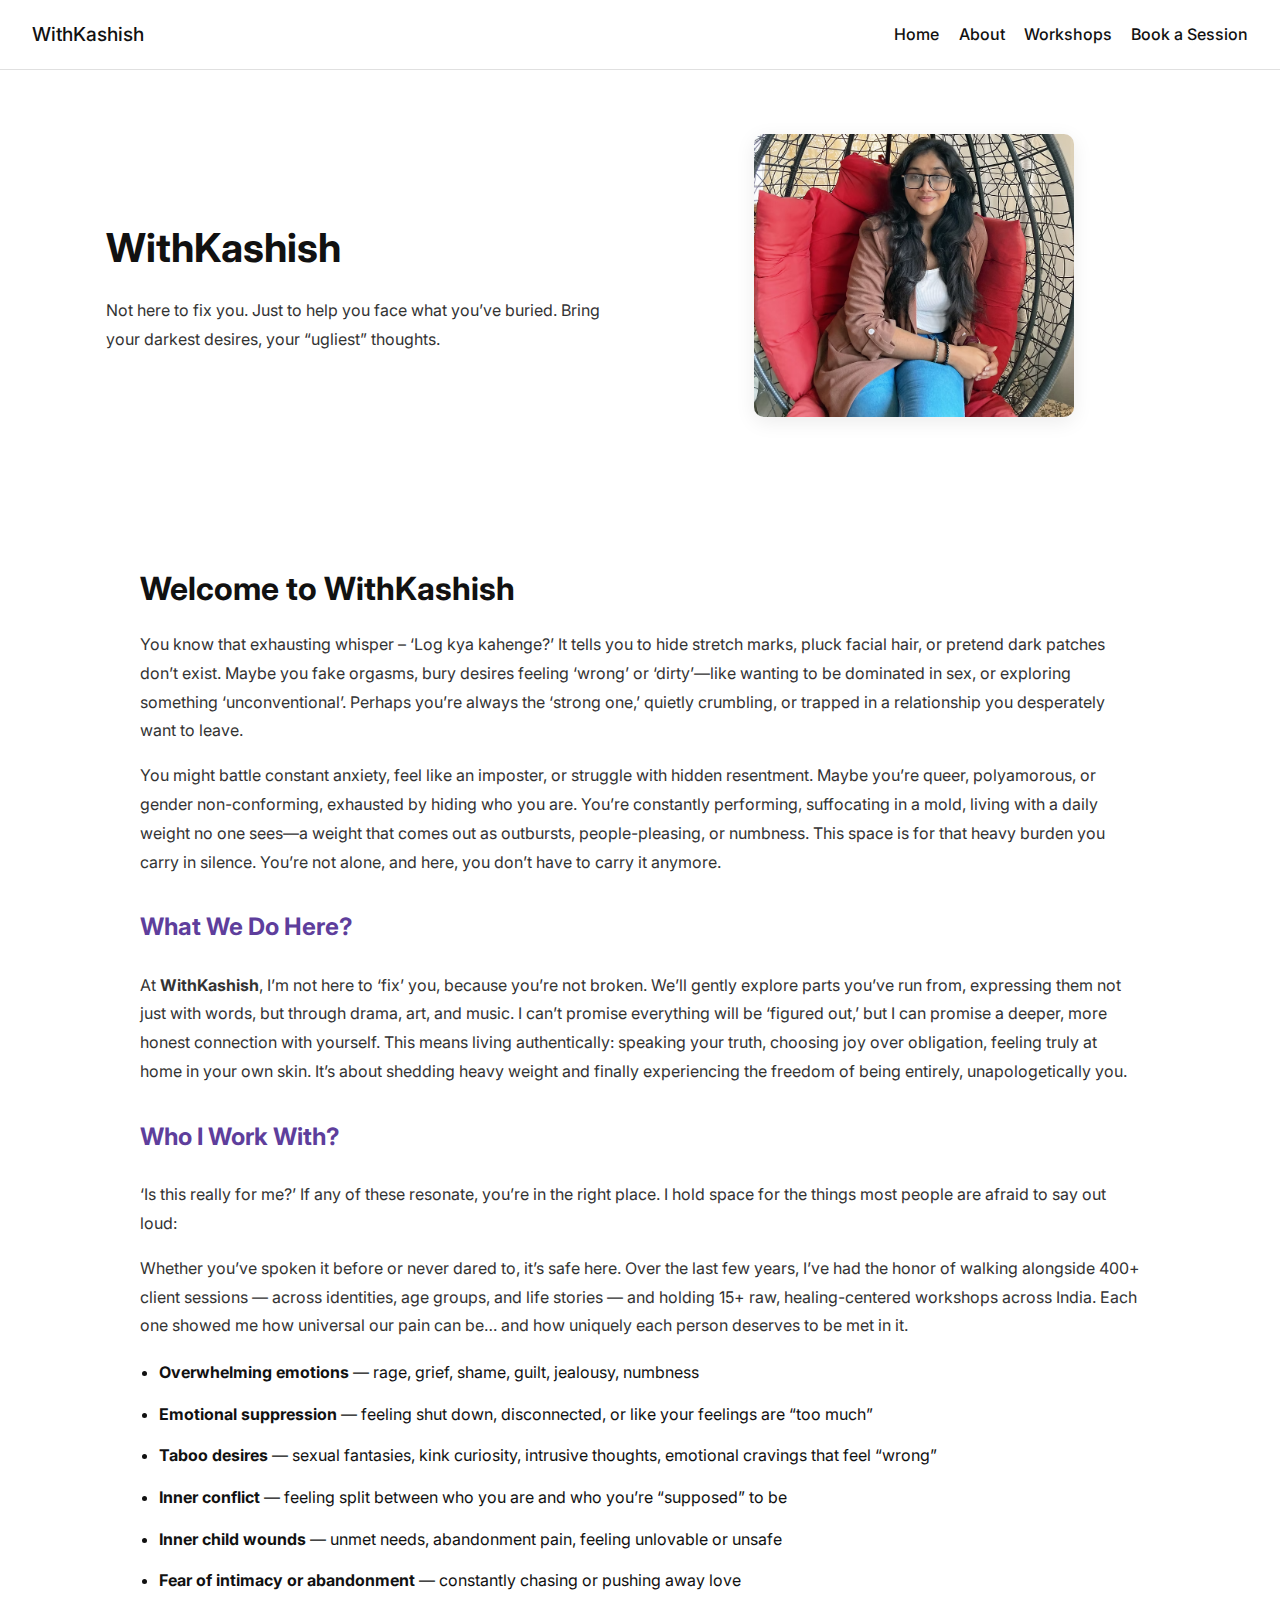
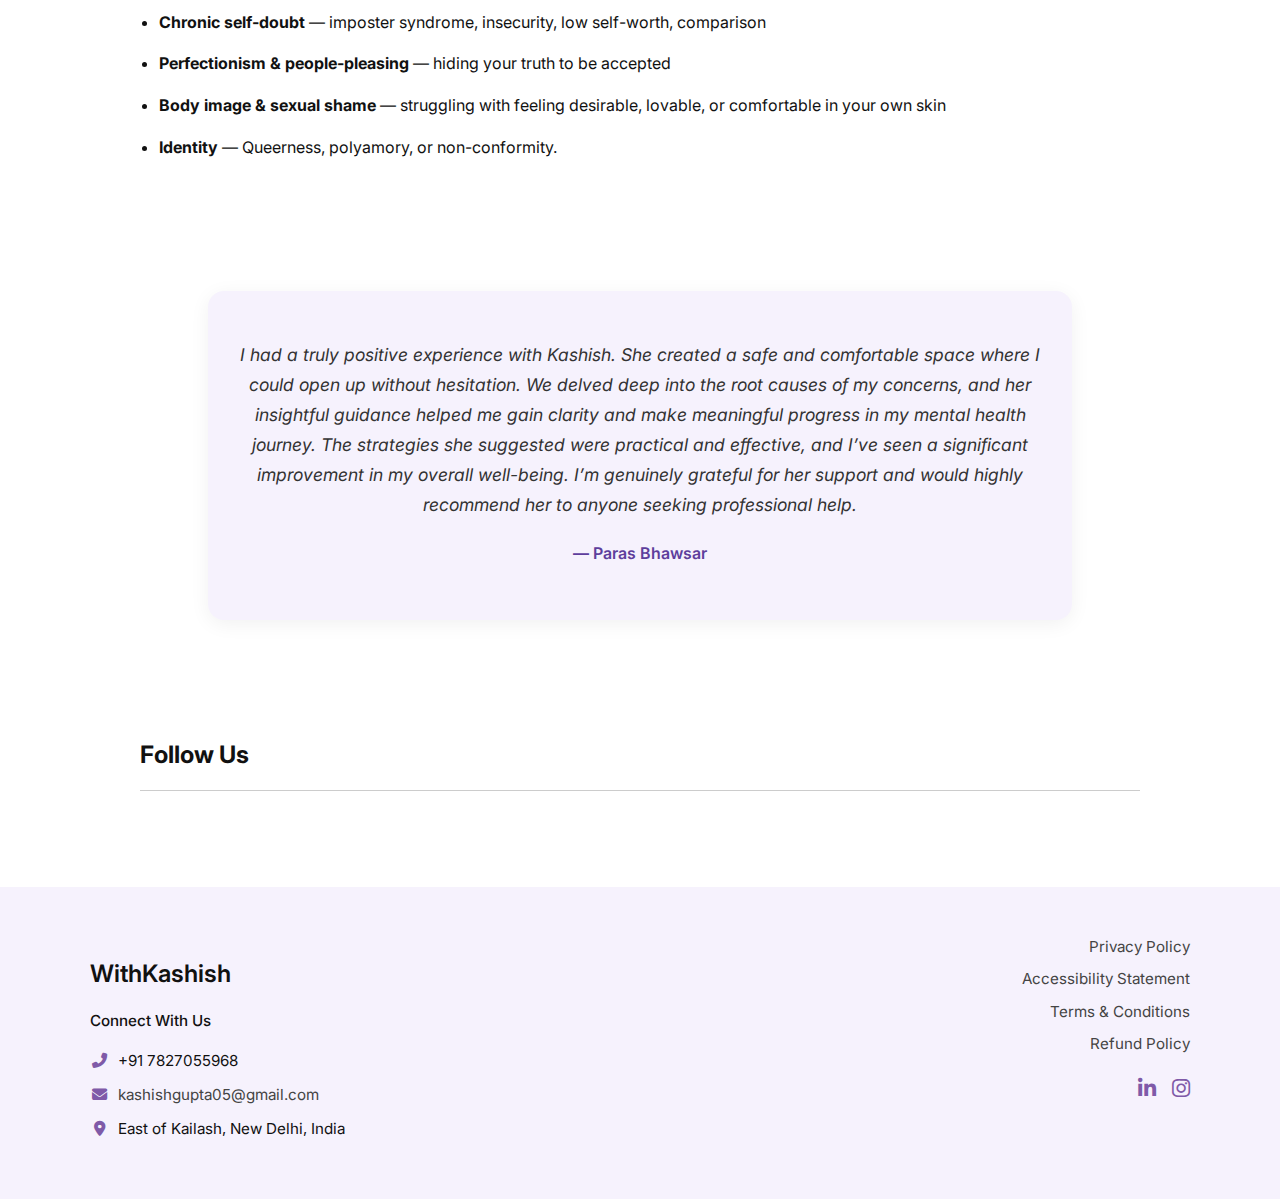
<file: index.html>
<!DOCTYPE html>
<html lang="en">
<head>
  <meta charset="UTF-8" />
  <meta name="viewport" content="width=device-width, initial-scale=1.0" />
  <link rel="stylesheet" href="style.css" />
  <title>WithKashish</title>
  <link href="https://fonts.googleapis.com/css2?family=Inter:wght@400;600&display=swap" rel="stylesheet" />
  <link rel="stylesheet" href="https://cdnjs.cloudflare.com/ajax/libs/font-awesome/6.4.0/css/all.min.css"/>
  


</head>
<body>
<!-- Navigation -->
 <header class="navbar">
    <div class="nav-left">WithKashish</div>
    <nav class="nav-center" id="nav-links">
      <a href="index.html">Home</a>
      <a href="about.html">About</a>
      <a href="workshops.html">Workshops</a>
      <a href="booking.html">Book a Session</a>
    </nav>
<button class="nav-right" onclick="toggleMenu()" aria-label="Toggle menu">
  <i class="fas fa-bars"></i>
</button>


  </header>



  <!-- Hero Section -->
  <section class="hero">
    <div class="hero-text">
      <h1>WithKashish</h1>
      <p>Not here to fix you. Just to help you face what you’ve buried. Bring your darkest desires, your “ugliest” thoughts.</p>
    </div>
    <div class="hero-image">
      <img src="withkashish-hero.jpg" alt="Kashish sitting on red chair" />
    </div>
  </section>
<!-- About Section -->
<section class="about-section">
  <h2>Welcome to WithKashish</h2>
  <p>
    You know that exhausting whisper – ‘Log kya kahenge?’ It tells you to hide stretch marks, pluck facial hair, or pretend dark patches don’t exist. Maybe you fake orgasms, bury desires feeling ‘wrong’ or ‘dirty’—like wanting to be dominated in sex, or exploring something ‘unconventional’. Perhaps you’re always the ‘strong one,’ quietly crumbling, or trapped in a relationship you desperately want to leave.
  </p>
  <p>
    You might battle constant anxiety, feel like an imposter, or struggle with hidden resentment. Maybe you’re queer, polyamorous, or gender non-conforming, exhausted by hiding who you are. You’re constantly performing, suffocating in a mold, living with a daily weight no one sees—a weight that comes out as outbursts, people-pleasing, or numbness. This space is for that heavy burden you carry in silence. You’re not alone, and here, you don’t have to carry it anymore.
  </p>

  <h3>What We Do Here?</h3>
  <p>
    At <strong>WithKashish</strong>, I’m not here to ‘fix’ you, because you’re not broken. We’ll gently explore parts you’ve run from, expressing them not just with words, but through drama, art, and music. I can’t promise everything will be ‘figured out,’ but I can promise a deeper, more honest connection with yourself. This means living authentically: speaking your truth, choosing joy over obligation, feeling truly at home in your own skin. It’s about shedding heavy weight and finally experiencing the freedom of being entirely, unapologetically you.
  </p>

  <h3>Who I Work With?</h3>
  <p>
    ‘Is this really for me?’ If any of these resonate, you’re in the right place. I hold space for the things most people are afraid to say out loud:
  </p>
  <p>
    Whether you’ve spoken it before or never dared to, it’s safe here. Over the last few years, I’ve had the honor of walking alongside 400+ client sessions — across identities, age groups, and life stories — and holding 15+ raw, healing-centered workshops across India. Each one showed me how universal our pain can be… and how uniquely each person deserves to be met in it.
  </p>

  <ul class="about-list">
    <li><strong>Overwhelming emotions</strong> — rage, grief, shame, guilt, jealousy, numbness</li>
    <li><strong>Emotional suppression</strong> — feeling shut down, disconnected, or like your feelings are “too much”</li>
    <li><strong>Taboo desires</strong> — sexual fantasies, kink curiosity, intrusive thoughts, emotional cravings that feel “wrong”</li>
    <li><strong>Inner conflict</strong> — feeling split between who you are and who you’re “supposed” to be</li>
    <li><strong>Inner child wounds</strong> — unmet needs, abandonment pain, feeling unlovable or unsafe</li>
    <li><strong>Fear of intimacy or abandonment</strong> — constantly chasing or pushing away love</li>
    <li><strong>Chronic self-doubt</strong> — imposter syndrome, insecurity, low self-worth, comparison</li>
    <li><strong>Perfectionism & people-pleasing</strong> — hiding your truth to be accepted</li>
    <li><strong>Body image & sexual shame</strong> — struggling with feeling desirable, lovable, or comfortable in your own skin</li>
    <li><strong>Identity</strong> — Queerness, polyamory, or non-conformity.</li>
  </ul>
</section>
<!-- Testimonials Section -->
<section class="testimonials" id="testimonials">
  <div class="testimonial-box" id="testimonial-box">
    <p id="testimonial-text">Loading...</p>
    <h4 id="testimonial-author"></h4>
  </div>
  <button class="nav-arrow left" onclick="prevTestimonial()">&#10094;</button>
  <button class="nav-arrow right" onclick="nextTestimonial()">&#10095;</button>
</section>

<script>
  const testimonials = [
    {
      text: `I had a truly positive experience with Kashish. She created a safe and comfortable space where I could open up without hesitation. We delved deep into the root causes of my concerns, and her insightful guidance helped me gain clarity and make meaningful progress in my mental health journey. The strategies she suggested were practical and effective, and I’ve seen a significant improvement in my overall well-being. I’m genuinely grateful for her support and would highly recommend her to anyone seeking professional help.`,
      author: "Paras Bhawsar"
    },
    {
      text: `Counselling - as I knew before coming to IIT - was mainly for big decisions like what stream or college to choose. But at IIT, I realized it's the little things that matter most. You helped me see clearly, delicately, like brushing away bugs from a flower.`,
      author: "Parth"
    },
    {
      text: `What stood out most about working with you was how seen and heard I felt. You gave me the space to open up without fear of judgment. I’m truly grateful for the warmth, patience, and understanding you brought into every session.`,
      author: "Aman Chopra"
    },
    {
      text: `As an introvert, I had avoided seeking help. But with you, I felt safe, heard, and seen. I’ve taken steps to stand up for myself and reconnect with my family. I’m so thankful.`,
      author: "Srishti"
    },
    {
      text: `It’s hard to say goodbye. Even in a few sessions, you made such a huge impact. Thank you for creating such a warm, safe space.`,
      author: "Anonymous"
    },
    {
      text: `From our first unexpected meeting to regular sessions, you’ve helped me explore myself deeply. I learned to ask questions, to say no, and to embrace what I know and don’t. That first walk into your office was life-changing.`,
      author: "Amit Singh Nitharwal"
    },
    {
      text: `When I first met you, I was emotionally distant. Despite seeming fine, I felt numb inside. You never forced anything, just listened, patiently. Therapy became something I looked forward to. I now feel more connected and alive.`,
      author: "Anonymous"
    }
  ];

  let currentIndex = 0;

  function showTestimonial(index) {
    const box = document.getElementById("testimonial-box");
    const text = document.getElementById("testimonial-text");
    const author = document.getElementById("testimonial-author");

    // Fade out
    box.classList.remove("show");

    setTimeout(() => {
      const testimonial = testimonials[index];
      text.innerText = testimonial.text;
      author.innerText = `— ${testimonial.author}`;

      // Fade in
      box.classList.add("show");
    }, 100);
  }

  function nextTestimonial() {
    currentIndex = (currentIndex + 1) % testimonials.length;
    showTestimonial(currentIndex);
  }

  function prevTestimonial() {
    currentIndex = (currentIndex - 1 + testimonials.length) % testimonials.length;
    showTestimonial(currentIndex);
  }

  window.onload = () => {
    showTestimonial(currentIndex);
    setInterval(nextTestimonial, 3000);
  };
</script>

<!-- Instagram Feed -->
  <div class="insta-widget">
<section class="instagram">
  <h2>Follow Us</h2>
  <hr />
  <p>
<!-- Elfsight Instagram Feed | Untitled Instagram Feed -->
<script src="https://static.elfsight.com/platform/platform.js" async></script>
<div class="elfsight-app-087cf0d2-dd87-4f01-83a6-39298ac50493" data-elfsight-app-lazy></div>    </a>
  </p>
</section>


  </div>
</section>
<footer class="footer">
  <div class="footer-container">
    <div class="footer-left">
      <h2>WithKashish</h2>
      <p class="footer-sub">Connect With Us</p>
      <ul class="contact-list">
        <li><i class="fas fa-phone-alt"></i> +91 7827055968</li>
        <li><i class="fas fa-envelope"></i> <a href="mailto:kashishgupta05@gmail.com">kashishgupta05@gmail.com</a></li>
        <li><i class="fas fa-map-marker-alt"></i> East of Kailash, New Delhi, India</li>
      </ul>
    </div>

    <div class="footer-right">
      <ul class="policy-list">
        <li><a href="Privacy-policy.html">Privacy Policy</a></li>
        <li><a href="accessibility-statement.html">Accessibility Statement</a></li>
        <li><a href="terms-&-conditions.html">Terms & Conditions</a></li>
        <li><a href="refund-policy.html">Refund Policy</a></li>
      </ul>
      <div class="social-icons">
        <a href="https://linkedin.com/in/kashishgupta05" target="_blank"><i class="fab fa-linkedin-in"></i></a>
        <a href="https://instagram.com/therapy_withkashish" target="_blank"><i class="fab fa-instagram"></i></a>
      </div>
    </div>
  </div>
</footer>

<script>
  function toggleMenu() {
    const nav = document.getElementById("nav-links");
    nav.classList.toggle("show-menu");
  }
</script>

</body>
</html>
</file>
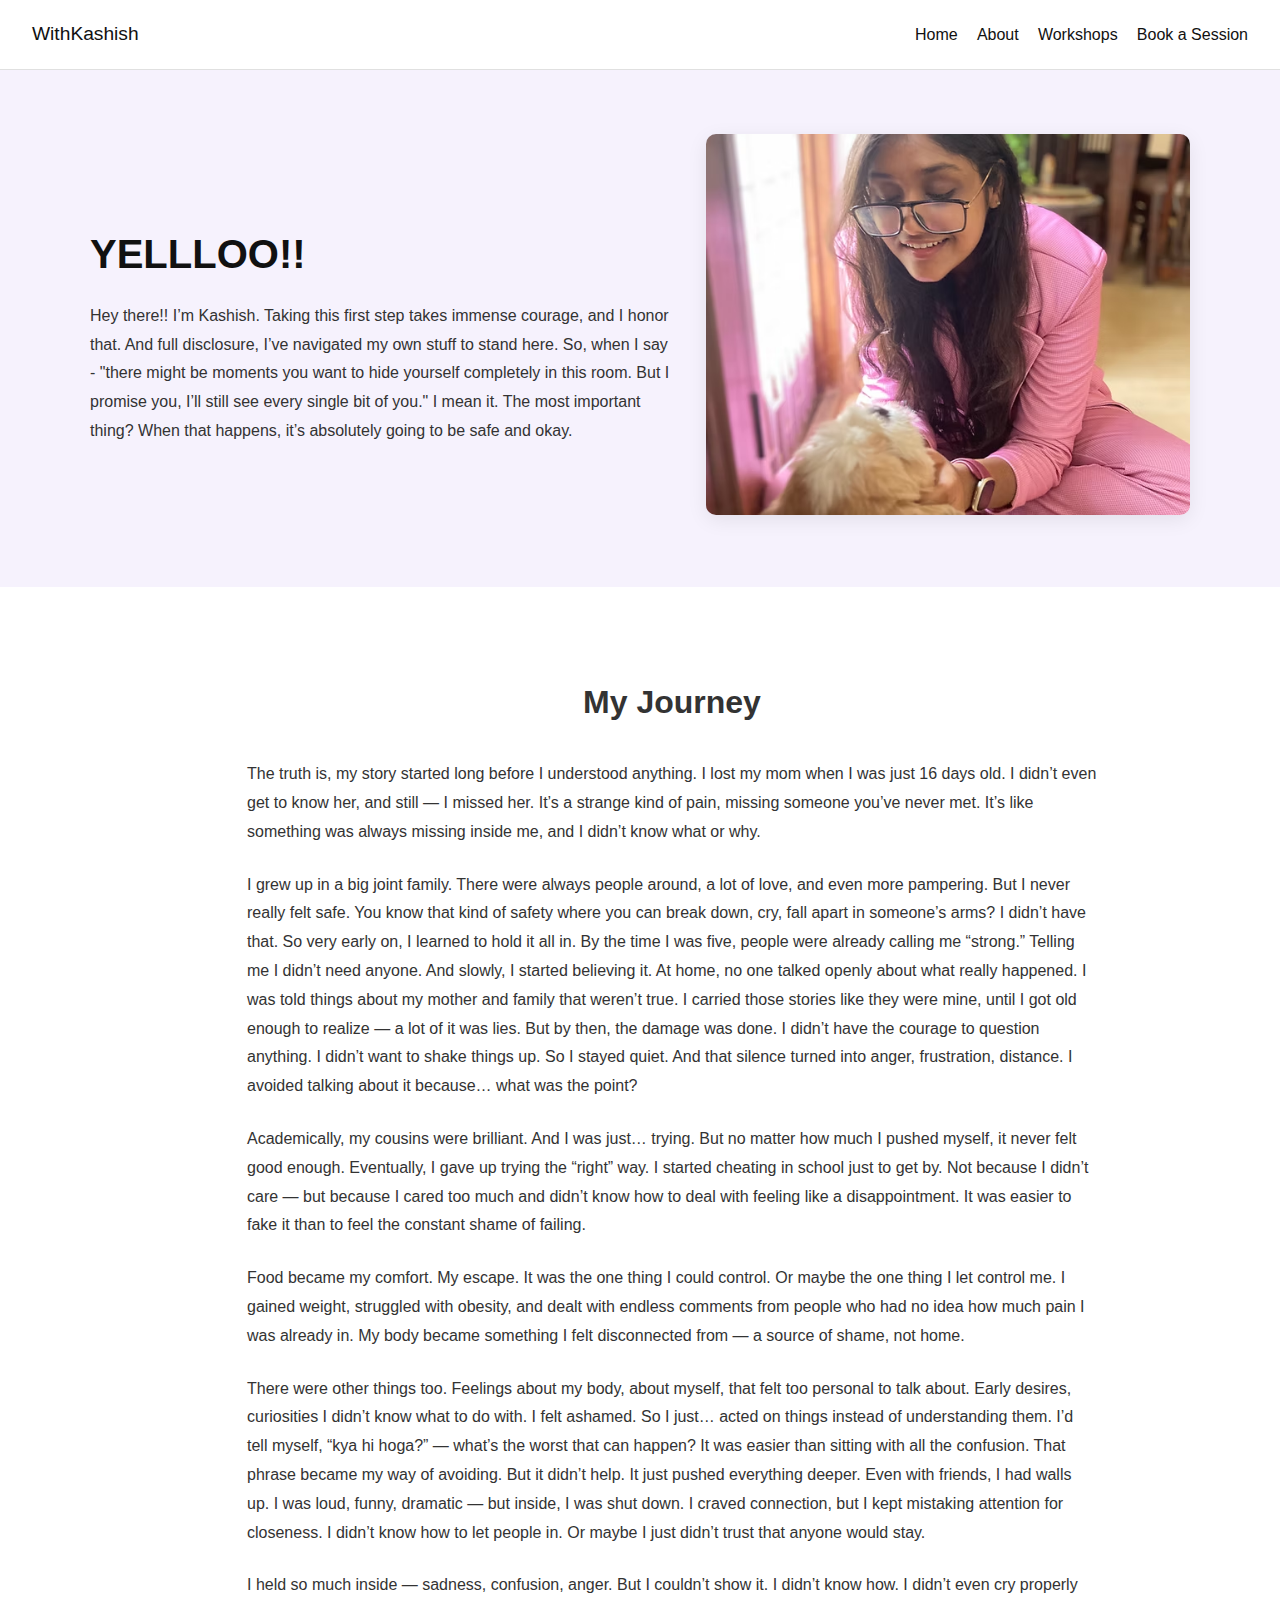
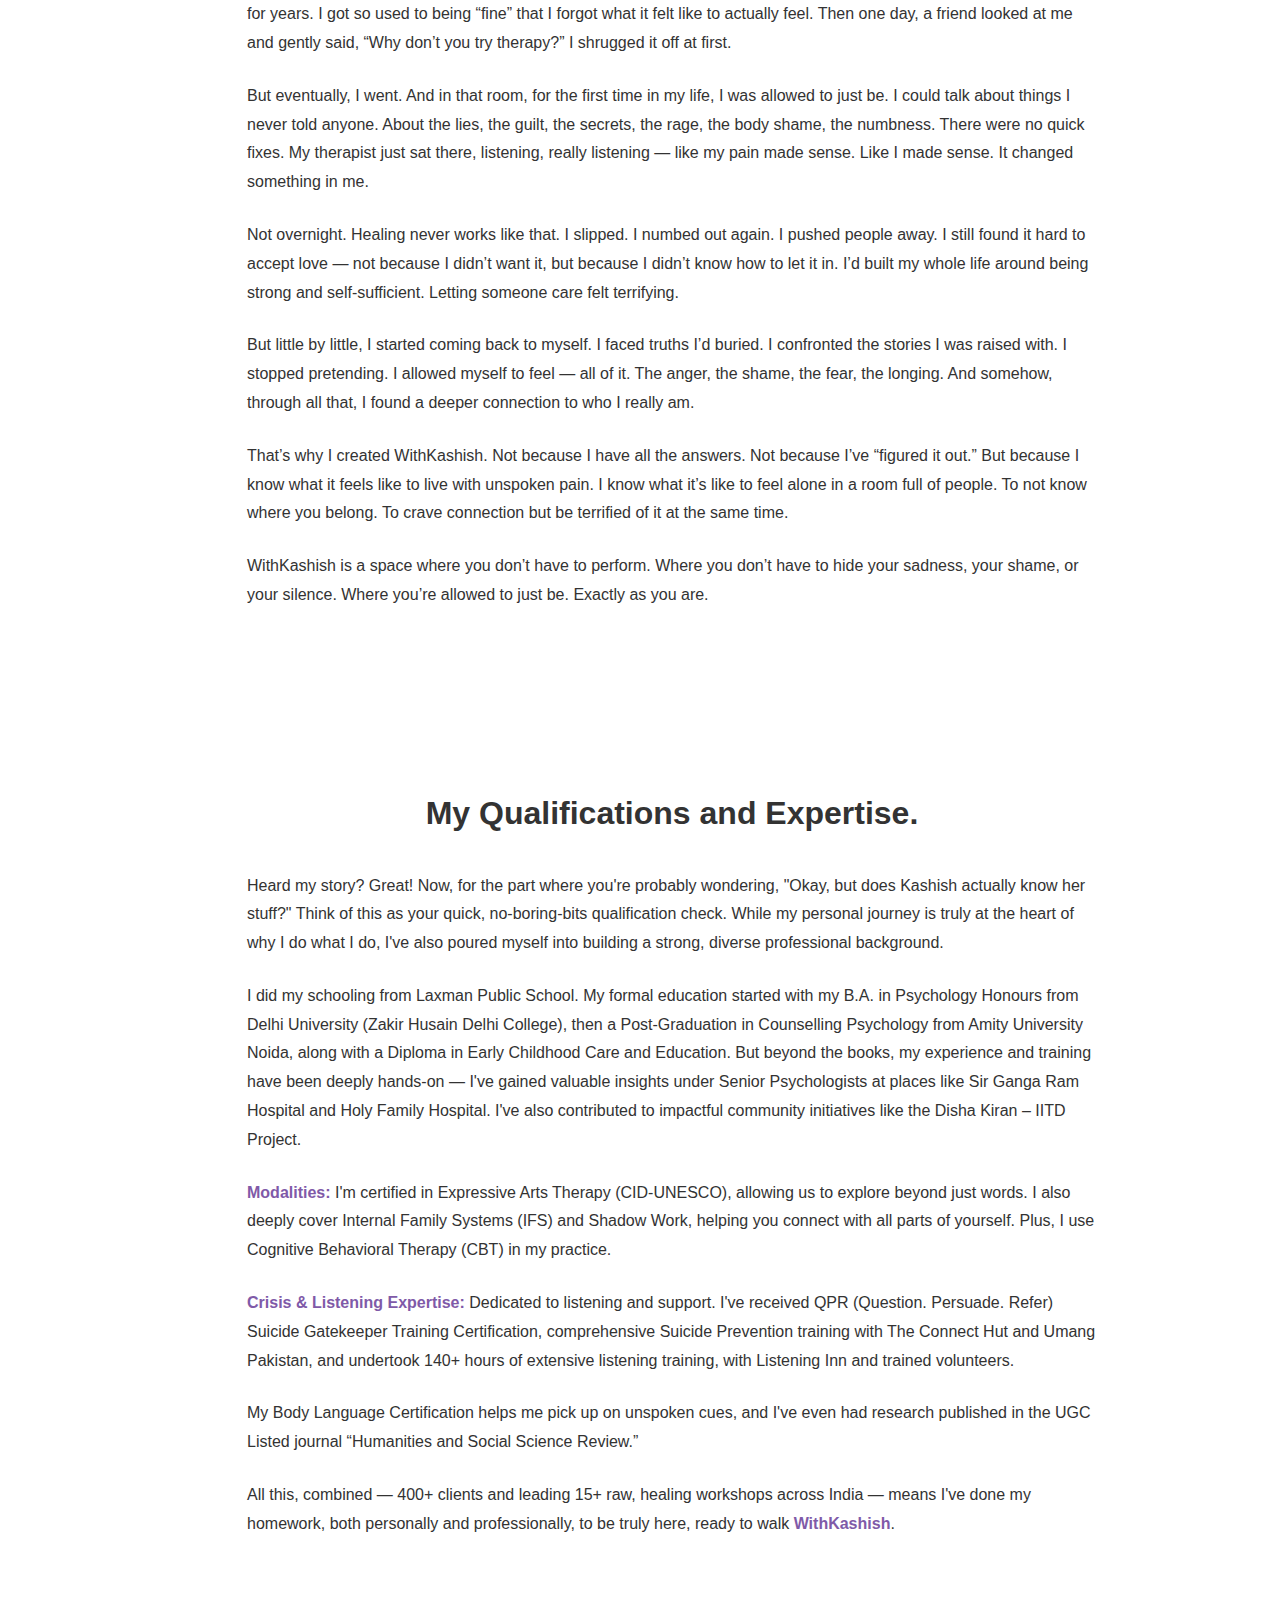
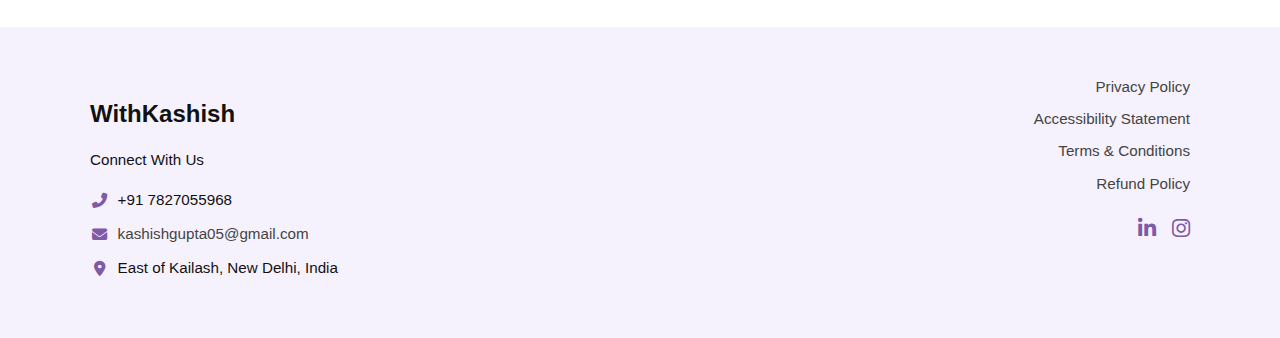
<file: about.html>
<!DOCTYPE html>
<html lang="en">
<head>
  <meta charset="UTF-8" />
  <meta name="viewport" content="width=device-width, initial-scale=1.0" />
  <title>About Your Therapist | WithKashish</title>
  <link rel="stylesheet" href="about.css" />
  <link rel="stylesheet" href="https://cdnjs.cloudflare.com/ajax/libs/font-awesome/6.4.0/css/all.min.css" />
</head>

<body>

  <!-- Navbar -->
  <header class="navbar">
    <div class="nav-left">WithKashish</div>
    <nav class="nav-center" id="nav-links">
      <a href="index.html">Home</a>
      <a href="about.html">About</a>
      <a href="workshops.html">Workshops</a>
      <a href="booking.html">Book a Session</a>
    </nav>
    <div class="nav-right">
      <i class="fas fa-bars"></i>
    </div>
  </header>

  <!-- Hero Section -->
  <section class="about-therapist">
    <div class="about-wrapper">
      <div class="about-text">
        <h1>YELLLOO!!</h1>
        <p>
          Hey there!! I’m Kashish. Taking this first step takes immense courage, and I honor that.
          And full disclosure, I’ve navigated my own stuff to stand here. So, when I say -
          "there might be moments you want to hide yourself completely in this room.
          But I promise you, I’ll still see every single bit of you." I mean it.
          The most important thing? When that happens, it’s absolutely going to be safe and okay.
        </p>
      </div>
      <div class="about-image">
        <img src="kashish-about.png" alt="Kashish smiling at dog" />
      </div>
    </div>
  </section>

  <!-- Journey Section -->
<section class="journey-section">
  <div class="journey-container">
    <h2>My Journey</h2>
    
    <p>The truth is, my story started long before I understood anything. I lost my mom when I was just 16 days old. I didn’t even get to know her, and still — I missed her. It’s a strange kind of pain, missing someone you’ve never met. It’s like something was always missing inside me, and I didn’t know what or why.</p>

    <p>I grew up in a big joint family. There were always people around, a lot of love, and even more pampering. But I never really felt safe. You know that kind of safety where you can break down, cry, fall apart in someone’s arms? I didn’t have that. So very early on, I learned to hold it all in. By the time I was five, people were already calling me “strong.” Telling me I didn’t need anyone. And slowly, I started believing it. At home, no one talked openly about what really happened. I was told things about my mother and family that weren’t true. I carried those stories like they were mine, until I got old enough to realize — a lot of it was lies. But by then, the damage was done. I didn’t have the courage to question anything. I didn’t want to shake things up. So I stayed quiet. And that silence turned into anger, frustration, distance. I avoided talking about it because… what was the point?</p>

    <p>Academically, my cousins were brilliant. And I was just… trying. But no matter how much I pushed myself, it never felt good enough. Eventually, I gave up trying the “right” way. I started cheating in school just to get by. Not because I didn’t care — but because I cared too much and didn’t know how to deal with feeling like a disappointment. It was easier to fake it than to feel the constant shame of failing.</p>

    <p>Food became my comfort. My escape. It was the one thing I could control. Or maybe the one thing I let control me. I gained weight, struggled with obesity, and dealt with endless comments from people who had no idea how much pain I was already in. My body became something I felt disconnected from — a source of shame, not home.</p>

    <p>There were other things too. Feelings about my body, about myself, that felt too personal to talk about. Early desires, curiosities I didn’t know what to do with. I felt ashamed. So I just… acted on things instead of understanding them. I’d tell myself, “kya hi hoga?” — what’s the worst that can happen? It was easier than sitting with all the confusion. That phrase became my way of avoiding. But it didn’t help. It just pushed everything deeper. Even with friends, I had walls up. I was loud, funny, dramatic — but inside, I was shut down. I craved connection, but I kept mistaking attention for closeness. I didn’t know how to let people in. Or maybe I just didn’t trust that anyone would stay.</p>

    <p>I held so much inside — sadness, confusion, anger. But I couldn’t show it. I didn’t know how. I didn’t even cry properly for years. I got so used to being “fine” that I forgot what it felt like to actually feel. Then one day, a friend looked at me and gently said, “Why don’t you try therapy?” I shrugged it off at first.</p>

    <p>But eventually, I went. And in that room, for the first time in my life, I was allowed to just be. I could talk about things I never told anyone. About the lies, the guilt, the secrets, the rage, the body shame, the numbness. There were no quick fixes. My therapist just sat there, listening, really listening — like my pain made sense. Like I made sense. It changed something in me.</p>

    <p>Not overnight. Healing never works like that. I slipped. I numbed out again. I pushed people away. I still found it hard to accept love — not because I didn’t want it, but because I didn’t know how to let it in. I’d built my whole life around being strong and self-sufficient. Letting someone care felt terrifying.</p>

    <p>But little by little, I started coming back to myself. I faced truths I’d buried. I confronted the stories I was raised with. I stopped pretending. I allowed myself to feel — all of it. The anger, the shame, the fear, the longing. And somehow, through all that, I found a deeper connection to who I really am.</p>

    <p>That’s why I created WithKashish. Not because I have all the answers. Not because I’ve “figured it out.” But because I know what it feels like to live with unspoken pain. I know what it’s like to feel alone in a room full of people. To not know where you belong. To crave connection but be terrified of it at the same time.</p>

    <p>WithKashish is a space where you don’t have to perform. Where you don’t have to hide your sadness, your shame, or your silence. Where you’re allowed to just be. Exactly as you are.</p>
  </div>
</section>
<!-- Qualifications Section -->
<section class="qualifications-section">
  <div class="qualifications-container">
    <h2>My Qualifications and Expertise.</h2>

    <p>Heard my story? Great! Now, for the part where you're probably wondering, "Okay, but does Kashish actually know her stuff?" Think of this as your quick, no-boring-bits qualification check. While my personal journey is truly at the heart of why I do what I do, I've also poured myself into building a strong, diverse professional background.</p>

    <p>I did my schooling from Laxman Public School. My formal education started with my B.A. in Psychology Honours from Delhi University (Zakir Husain Delhi College), then a Post-Graduation in Counselling Psychology from Amity University Noida, along with a Diploma in Early Childhood Care and Education. But beyond the books, my experience and training have been deeply hands-on — I've gained valuable insights under Senior Psychologists at places like Sir Ganga Ram Hospital and Holy Family Hospital. I've also contributed to impactful community initiatives like the Disha Kiran – IITD Project.</p>

    <p><strong>Modalities:</strong> I'm certified in Expressive Arts Therapy (CID-UNESCO), allowing us to explore beyond just words. I also deeply cover Internal Family Systems (IFS) and Shadow Work, helping you connect with all parts of yourself. Plus, I use Cognitive Behavioral Therapy (CBT) in my practice.</p>

    <p><strong>Crisis & Listening Expertise:</strong> Dedicated to listening and support. I've received QPR (Question. Persuade. Refer) Suicide Gatekeeper Training Certification, comprehensive Suicide Prevention training with The Connect Hut and Umang Pakistan, and undertook 140+ hours of extensive listening training, with Listening Inn and trained volunteers.</p>

    <p>My Body Language Certification helps me pick up on unspoken cues, and I've even had research published in the UGC Listed journal “Humanities and Social Science Review.”</p>

    <p>All this, combined — 400+ clients and leading 15+ raw, healing workshops across India — means I've done my homework, both personally and professionally, to be truly here, ready to walk <strong>WithKashish</strong>.</p>
  </div>
</section>


  <!-- Footer -->
  <footer class="footer">
    <div class="footer-container">
      <div class="footer-left">
        <h2>WithKashish</h2>
        <p class="footer-sub">Connect With Us</p>
        <ul class="contact-list">
          <li><i class="fas fa-phone-alt"></i> +91 7827055968</li>
          <li><i class="fas fa-envelope"></i> <a href="mailto:kashishgupta05@gmail.com">kashishgupta05@gmail.com</a></li>
          <li><i class="fas fa-map-marker-alt"></i> East of Kailash, New Delhi, India</li>
        </ul>
      </div>
      <div class="footer-right">
        <ul class="policy-list">
          <li><a href="Privacy-policy.html">Privacy Policy</a></li>
          <li><a href="accessibility-statement.html">Accessibility Statement</a></li>
          <li><a href="terms-&-conditions.html">Terms & Conditions</a></li>
          <li><a href="refund-policy.html">Refund Policy</a></li>
        </ul>
        <div class="social-icons">
          <a href="https://linkedin.com/in/kashishgupta05" target="_blank"><i class="fab fa-linkedin-in"></i></a>
          <a href="https://instagram.com/therapy_withkashish" target="_blank"><i class="fab fa-instagram"></i></a>
        </div>
      </div>
    </div>
  </footer>

  <!-- Toggle Navbar on Mobile -->
  <script>
    document.addEventListener('DOMContentLoaded', function () {
      const navToggle = document.querySelector('.nav-right');
      const navLinks = document.querySelector('.nav-center');

      navToggle.addEventListener('click', () => {
        navLinks.classList.toggle('show');
      });
    });
  </script>

</body>
</html>
</file>
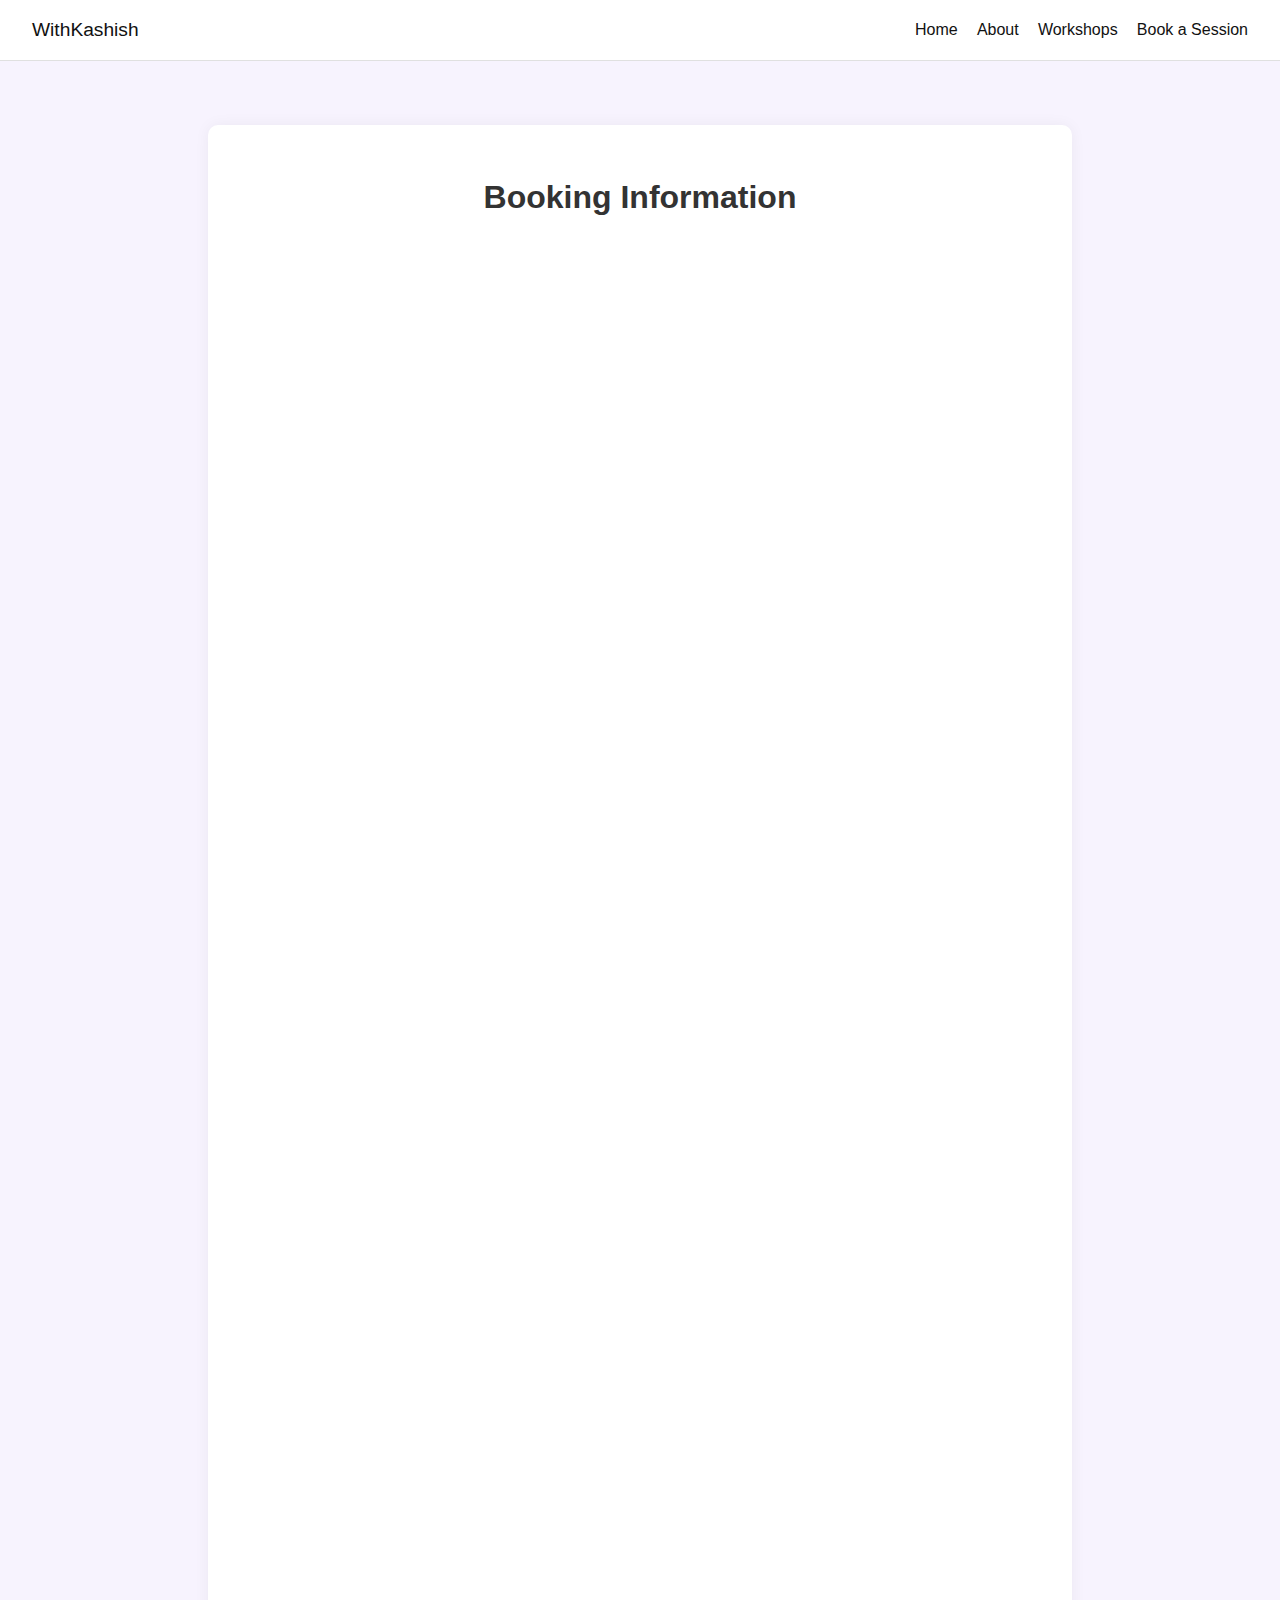
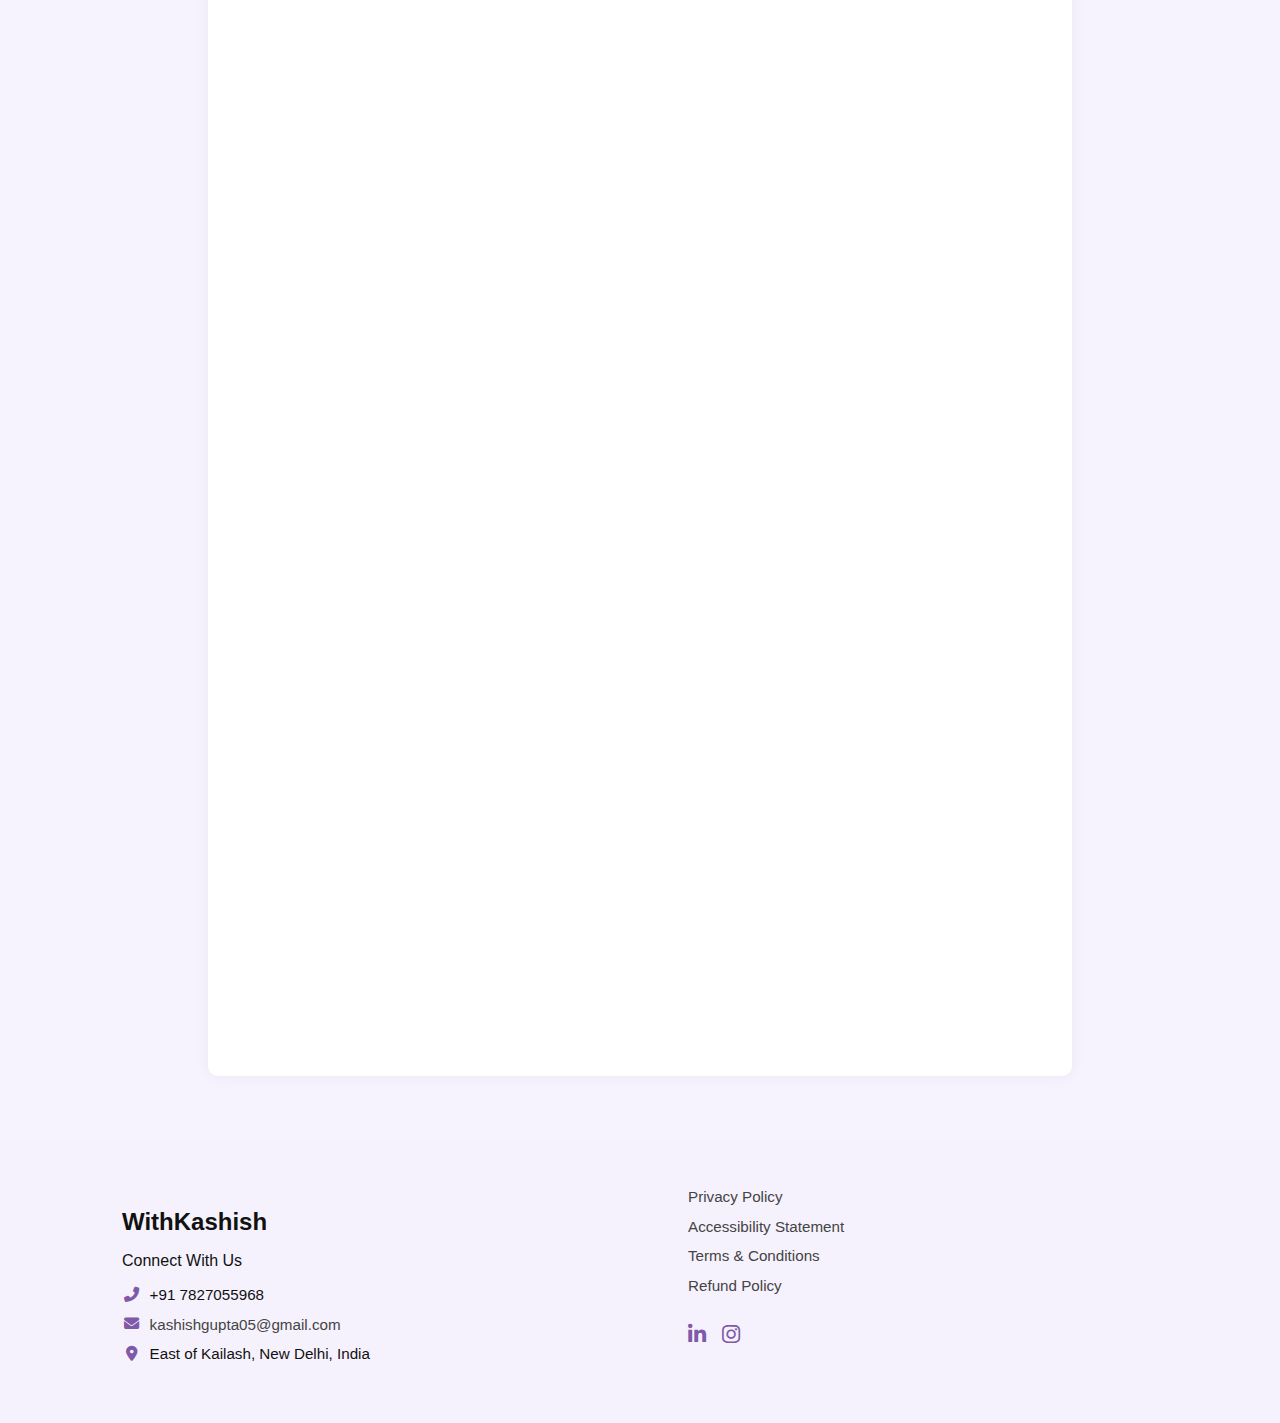
<file: booking.html>
<!DOCTYPE html>
<html lang="en">
<head>
  <meta charset="UTF-8" />
  <meta name="viewport" content="width=device-width, initial-scale=1.0" />
  <title>Book a Session | WithKashish</title>
  <link rel="stylesheet" href="bookings.css" />
  <link rel="stylesheet" href="https://cdnjs.cloudflare.com/ajax/libs/font-awesome/6.4.0/css/all.min.css" />
  <style>
    body {
      background-color: #f7f3fe;
      font-family: 'Inter', sans-serif;
      margin: 0;
      padding: 0;
    }

    .booking-page {
      max-width: 800px;
      margin: 4rem auto;
      padding: 2rem;
      background: white;
      border-radius: 10px;
      box-shadow: 0 0 15px rgba(0, 0, 0, 0.05);
    }

    .booking-page h1 {
      font-size: 2rem;
      color: #333;
      text-align: center;
      margin-bottom: 1.5rem;
    }

    .booking-form iframe {
      width: 100%;
      height: 2400px;
      border: none;
    }

    @media (max-width: 768px) {
      .booking-page {
        margin: 2rem 1rem;
        padding: 1rem;
      }

      .booking-form iframe {
        height: 2500px;
      }
    }

    /* Navbar Styles */
    .navbar {
      display: flex;
      justify-content: space-between;
      align-items: center;
      padding: 1.2rem 2rem;
      font-weight: 500;
      border-bottom: 1px solid #e0e0e0;
      background-color: #fff;
      position: sticky;
      top: 0;
      z-index: 999;
    }

    .nav-left {
      font-size: 1.2rem;
    }

    .nav-center {
      display: flex;
      gap: 1.2rem;
    }

    .nav-center a {
      text-decoration: none;
      color: #111;
    }

    .nav-right {
      font-size: 1.8rem;
      cursor: pointer;
      display: none;
    }

    @media (max-width: 768px) {
      .nav-center {
        position: absolute;
        top: 100%;
        left: 0;
        right: 0;
        background: #fff;
        flex-direction: column;
        align-items: center;
        gap: 1rem;
        padding: 1rem 0;
        display: none;
        border-bottom: 1px solid #e0e0e0;
      }

      .nav-center.show {
        display: flex;
      }

      .nav-right {
        display: block;
      }
    }
  </style>
</head>
<body>

  <!-- Navbar -->
  <header class="navbar">
    <div class="nav-left">WithKashish</div>
    <nav class="nav-center" id="nav-links">
      <a href="index.html">Home</a>
      <a href="about.html">About</a>
      <a href="workshops.html">Workshops</a>
      <a href="booking.html">Book a Session</a>
    </nav>
    <div class="nav-right" onclick="toggleMenu()">
      <i class="fas fa-bars"></i>
    </div>
  </header>

  <!-- Booking Content -->
  <div class="booking-page">
    <h1>Booking Information</h1>
    <div class="booking-form">
      <iframe
        src="https://docs.google.com/forms/d/e/1FAIpQLScJGS2csdoPV_6MYngcNruFMcf4zDgPc-VXtR7JNb18xMsJQA/viewform?embedded=true"
        frameborder="0"
        marginheight="0"
        marginwidth="0">
        Loading…
      </iframe>
    </div>
  </div>

  <!-- Footer -->
  <footer class="footer">
    <div class="footer-container">
      <div class="footer-left">
        <h2>WithKashish</h2>
        <p class="footer-sub">Connect With Us</p>
        <ul class="contact-list">
          <li><i class="fas fa-phone-alt"></i> +91 7827055968</li>
          <li><i class="fas fa-envelope"></i> <a href="mailto:kashishgupta05@gmail.com">kashishgupta05@gmail.com</a></li>
          <li><i class="fas fa-map-marker-alt"></i> East of Kailash, New Delhi, India</li>
        </ul>
      </div>

      <div class="footer-right">
        <ul class="policy-list">
          <li><a href="Privacy-policy.html">Privacy Policy</a></li>
          <li><a href="accessibility-statement.html">Accessibility Statement</a></li>
          <li><a href="terms-&-conditions.html">Terms & Conditions</a></li>
          <li><a href="refund-policy.html">Refund Policy</a></li>
        </ul>
        <div class="social-icons">
          <a href="https://linkedin.com/in/kashishgupta05" target="_blank"><i class="fab fa-linkedin-in"></i></a>
          <a href="https://instagram.com/therapy_withkashish" target="_blank"><i class="fab fa-instagram"></i></a>
        </div>
      </div>
    </div>
  </footer>

  <!-- Optional JS for menu toggle -->
  <script>
    function toggleMenu() {
      const nav = document.getElementById('nav-links');
      nav.classList.toggle('show');
    }
  </script>

</body>
</html>
</file>
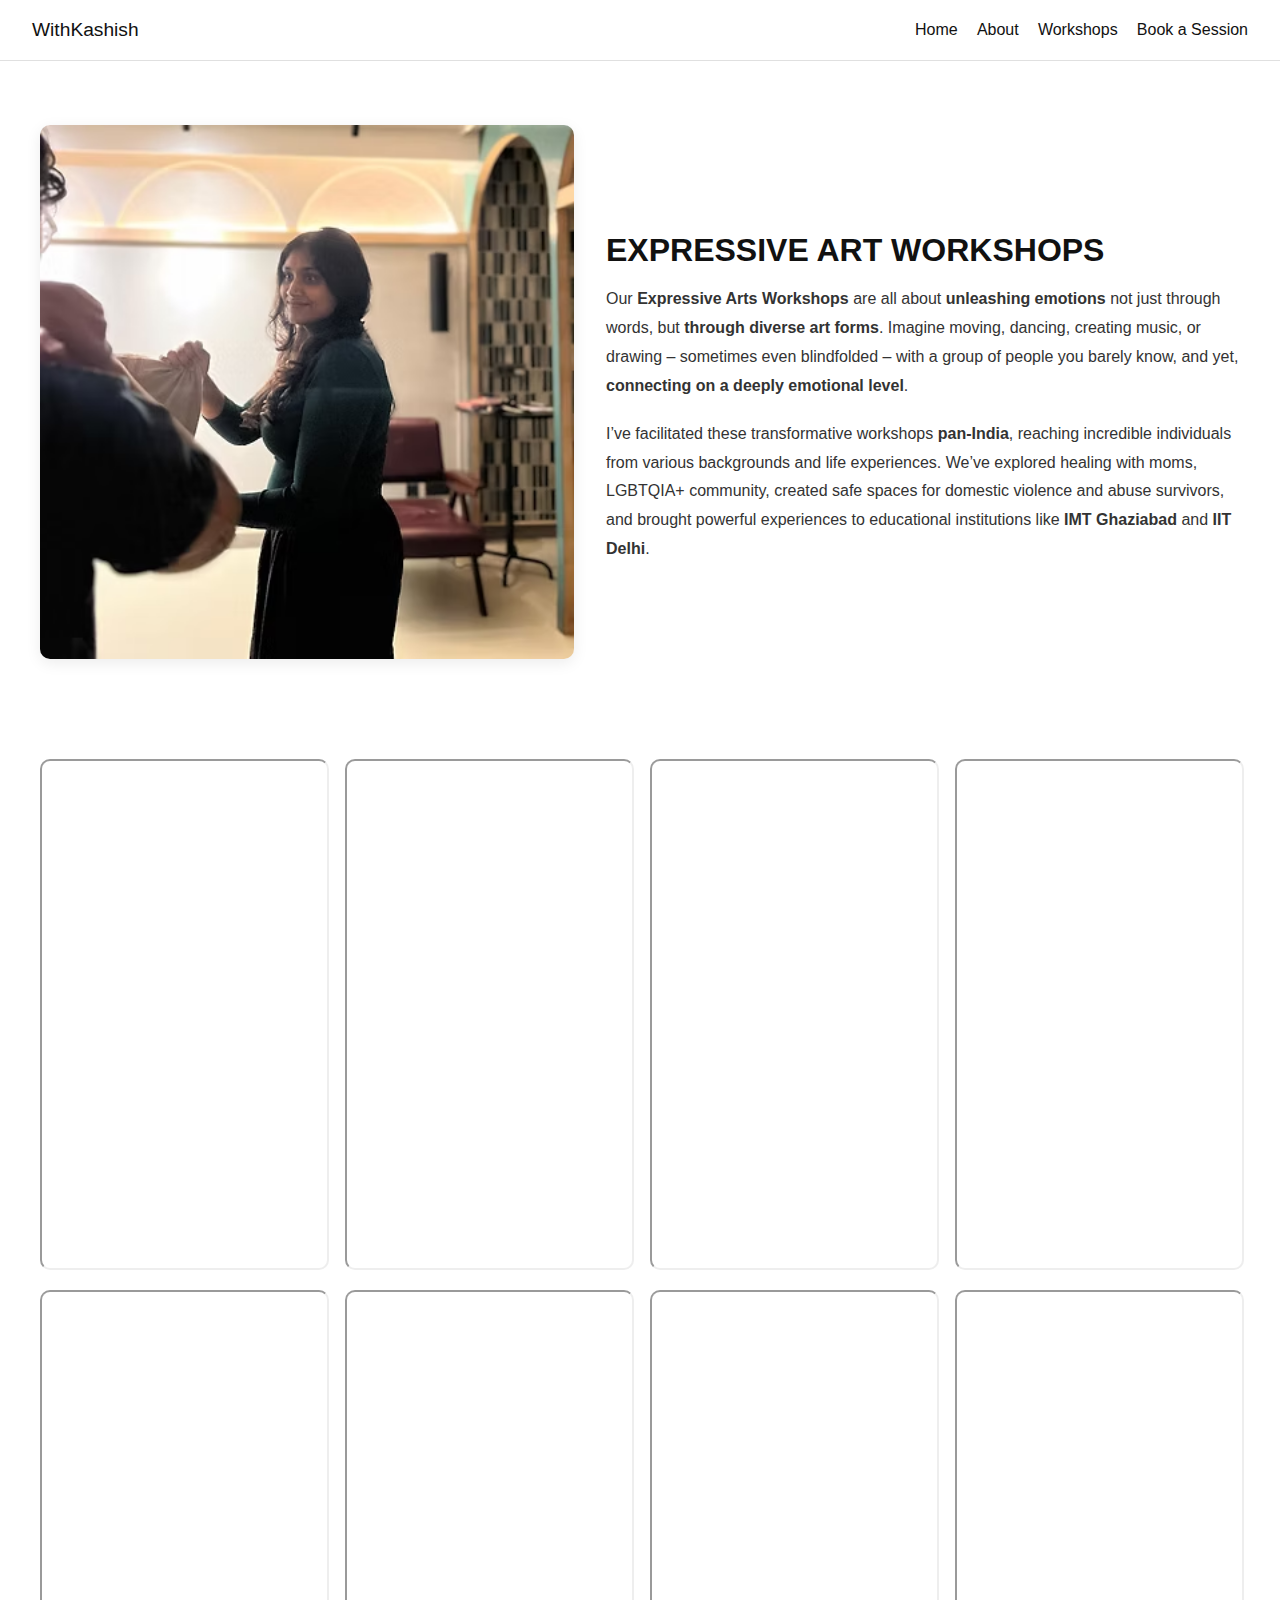
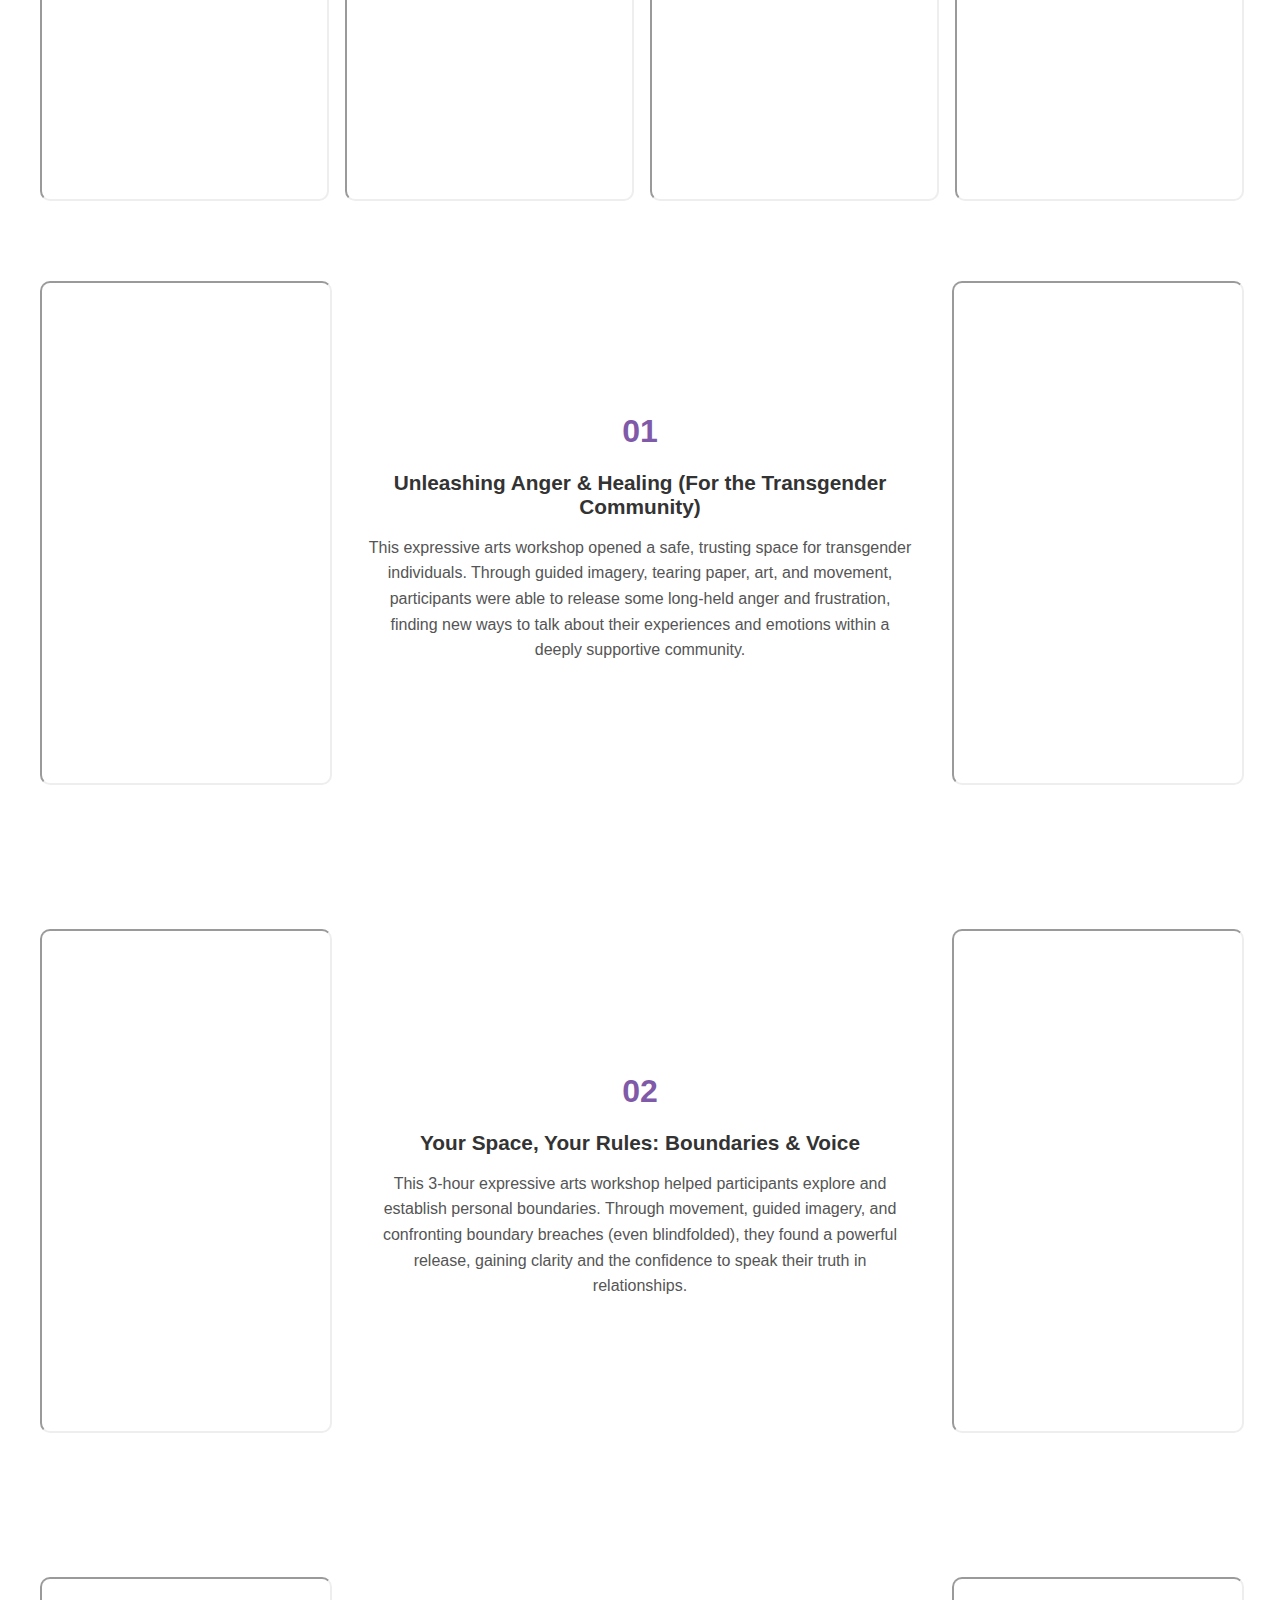
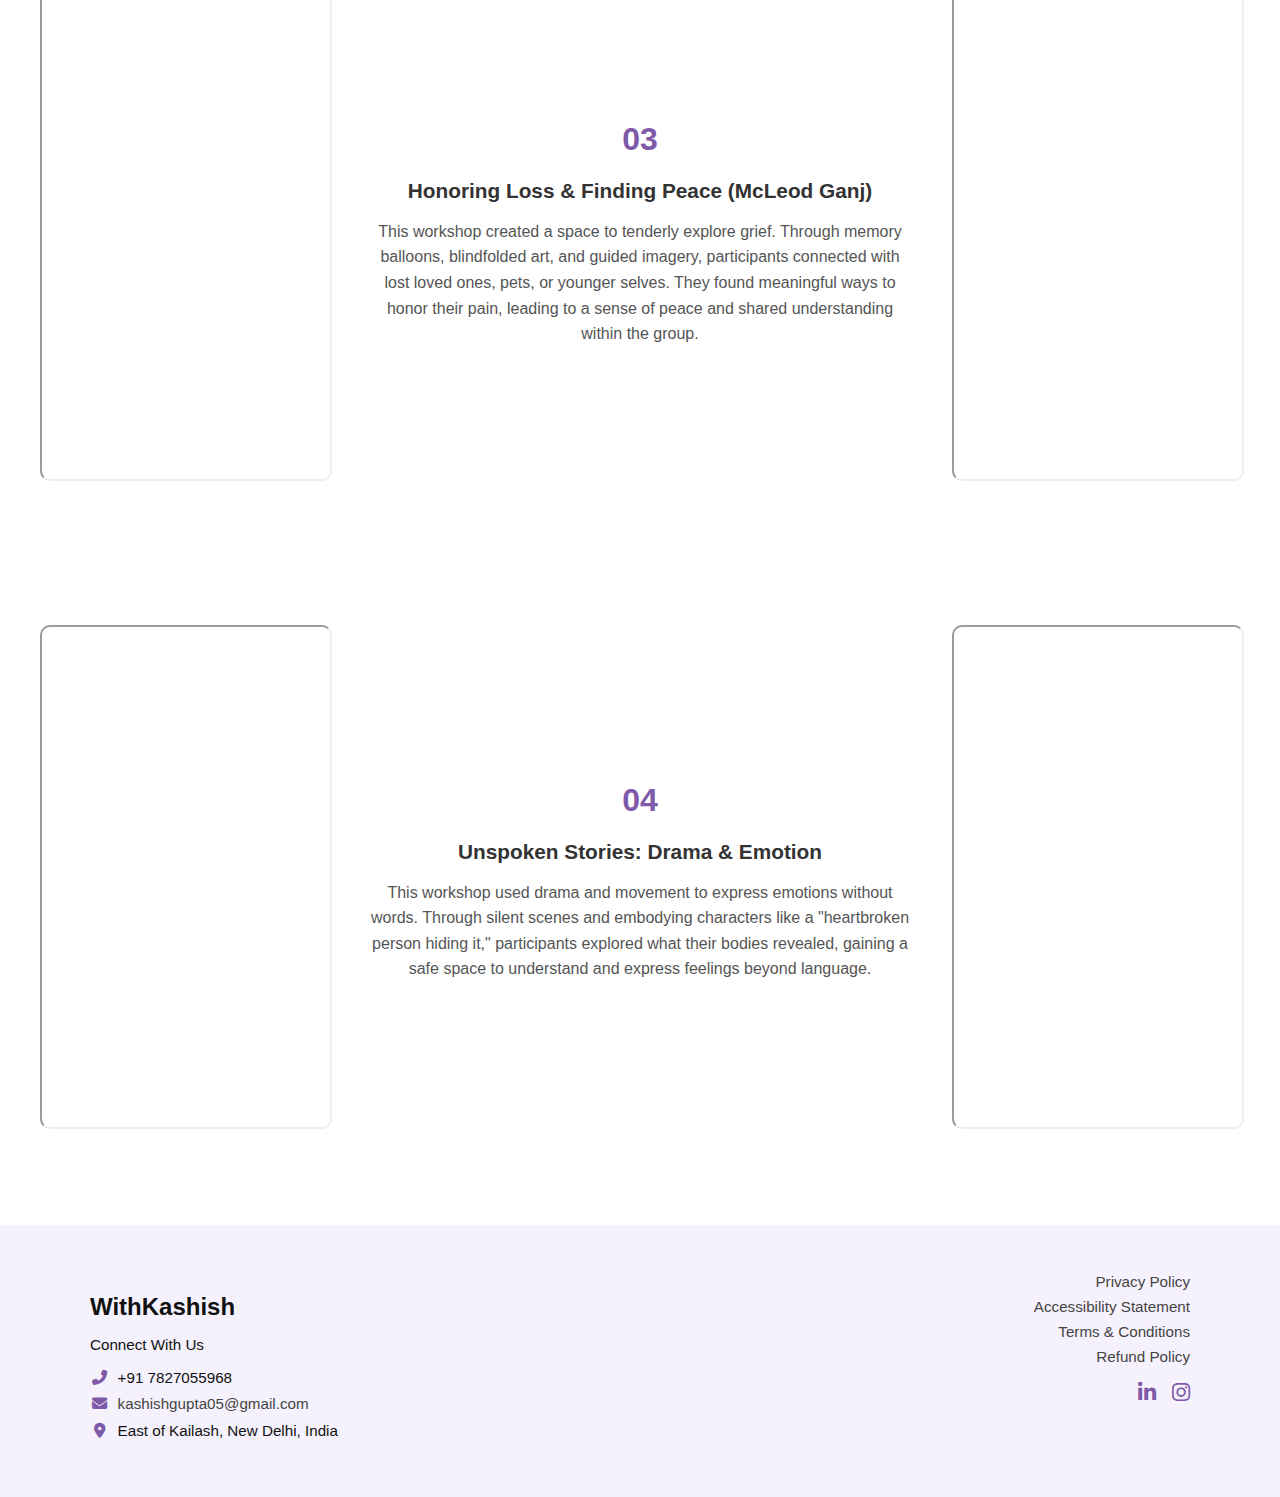
<file: workshops.html>
<!DOCTYPE html>
<html lang="en">
<head>
  <meta charset="UTF-8" />
  <meta name="viewport" content="width=device-width, initial-scale=1.0"/>
  <title>Workshops | WithKashish</title>
  <link rel="stylesheet" href="workshops.css" />
  <link rel="stylesheet" href="https://cdnjs.cloudflare.com/ajax/libs/font-awesome/6.4.0/css/all.min.css" />
</head>

<body>

  <!-- Navbar -->
  <header class="navbar">
    <div class="nav-left">WithKashish</div>
    <nav class="nav-center" id="nav-links">
      <a href="index.html">Home</a>
      <a href="about.html">About</a>
      <a href="workshops.html">Workshops</a>
      <a href="booking.html">Book a Session</a>
    </nav>
    <div class="nav-right" onclick="toggleMenu()">
      <i class="fas fa-bars"></i>
    </div>
  </header>

  <!-- Workshop Intro -->
  <section class="workshop-intro">
    <div class="workshop-container">
      <div class="workshop-image">
        <img src="workshop-photo.png" alt="Kashish leading workshop"/>
      </div>
      <div class="workshop-text">
        <h2>EXPRESSIVE ART WORKSHOPS</h2>
        <p>
          Our <strong>Expressive Arts Workshops</strong> are all about <strong>unleashing emotions</strong> not just through words, but 
          <strong>through diverse art forms</strong>. Imagine moving, dancing, creating music, or drawing – sometimes even blindfolded – with a group of people you barely know, and yet, 
          <strong>connecting on a deeply emotional level</strong>.
        </p>
        <p>
          I’ve facilitated these transformative workshops <strong>pan-India</strong>, reaching incredible individuals from various backgrounds and life experiences.
          We’ve explored healing with moms, LGBTQIA+ community, created safe spaces for domestic violence and abuse survivors, and brought powerful experiences to educational institutions like <strong>IMT Ghaziabad</strong> and <strong>IIT Delhi</strong>.
        </p>
      </div>
    </div>
  </section>

  <!-- Workshop Video Grid -->
  <section class="workshop-videos">
    <div class="videos-container">
      <iframe src="https://www.youtube.com/embed/3JA7clLMNmM" allowfullscreen></iframe>
      <iframe src="https://www.youtube.com/embed/47Q5BJ-gQEI" allowfullscreen></iframe>
      <iframe src="https://www.youtube.com/embed/vf_-gNrb1SE" allowfullscreen></iframe>
      <iframe src="https://www.youtube.com/embed/DOghVIGdij0" allowfullscreen></iframe>
      <iframe src="https://www.youtube.com/embed/xywobjJUDcM" allowfullscreen></iframe>
      <iframe src="https://www.youtube.com/embed/qOqB7VLQGIA" allowfullscreen></iframe>
      <iframe src="https://www.youtube.com/embed/MmcXx_bVkOo" allowfullscreen></iframe>
      <iframe src="https://www.youtube.com/embed/Nvl04m5T51U" allowfullscreen></iframe>
    </div>
  </section>

  <!-- Workshop Blocks -->
<section class="workshop-block">
  <div class="workshop-wrapper">
    <iframe src="https://www.youtube.com/embed/mrhKt6s8W0U" allowfullscreen></iframe>
    <div class="workshop-content">
      <h2>01</h2>
      <h3>Unleashing Anger & Healing (For the Transgender Community)</h3>
      <p>This expressive arts workshop opened a safe, trusting space for transgender individuals. Through guided imagery, tearing paper, art, and movement, participants were able to release some long-held anger and frustration, finding new ways to talk about their experiences and emotions within a deeply supportive community.</p>
    </div>
    <iframe src="https://www.youtube.com/embed/3XQ2p-CqM0M" allowfullscreen></iframe>
  </div>
</section>

<section class="workshop-block">
  <div class="workshop-wrapper">
    <iframe src="https://www.youtube.com/embed/ia_xqagxZCQ" allowfullscreen></iframe>
    <div class="workshop-content">
      <h2>02</h2>
      <h3>Your Space, Your Rules: Boundaries & Voice</h3>
      <p>This 3-hour expressive arts workshop helped participants explore and establish personal boundaries. Through movement, guided imagery, and confronting boundary breaches (even blindfolded), they found a powerful release, gaining clarity and the confidence to speak their truth in relationships.</p>
    </div>
    <iframe src="https://www.youtube.com/embed/g4ZeH63psL0" allowfullscreen></iframe>
  </div>
</section>

<section class="workshop-block">
  <div class="workshop-wrapper">
    <iframe src="https://www.youtube.com/embed/qDP3rYZBgIA" allowfullscreen></iframe>
    <div class="workshop-content">
      <h2>03</h2>
      <h3>Honoring Loss & Finding Peace (McLeod Ganj)</h3>
      <p>This workshop created a space to tenderly explore grief. Through memory balloons, blindfolded art, and guided imagery, participants connected with lost loved ones, pets, or younger selves. They found meaningful ways to honor their pain, leading to a sense of peace and shared understanding within the group.</p>
    </div>
    <iframe src="https://www.youtube.com/embed/EY3inECxoYk" allowfullscreen></iframe>
  </div>
</section>

<section class="workshop-block">
  <div class="workshop-wrapper">
    <iframe src="https://www.youtube.com/embed/vBPaun1MdV0" allowfullscreen></iframe>
    <div class="workshop-content">
      <h2>04</h2>
      <h3>Unspoken Stories: Drama & Emotion</h3>
      <p>This workshop used drama and movement to express emotions without words. Through silent scenes and embodying characters like a "heartbroken person hiding it," participants explored what their bodies revealed, gaining a safe space to understand and express feelings beyond language.</p>
    </div>
    <iframe src="https://www.youtube.com/embed/g4ZeH63psL0" allowfullscreen></iframe>
  </div>
</section>


  <!-- Footer -->
  <footer class="footer">
    <div class="footer-container">
      <div class="footer-left">
        <h2>WithKashish</h2>
        <p class="footer-sub">Connect With Us</p>
        <ul class="contact-list">
          <li><i class="fas fa-phone-alt"></i> +91 7827055968</li>
          <li><i class="fas fa-envelope"></i> <a href="mailto:kashishgupta05@gmail.com">kashishgupta05@gmail.com</a></li>
          <li><i class="fas fa-map-marker-alt"></i> East of Kailash, New Delhi, India</li>
        </ul>
      </div>

      <div class="footer-right">
        <ul class="policy-list">
          <li><a href="Privacy-policy.html">Privacy Policy</a></li>
          <li><a href="accessibility-statement.html">Accessibility Statement</a></li>
          <li><a href="terms-&-conditions.html">Terms & Conditions</a></li>
          <li><a href="refund-policy.html">Refund Policy</a></li>
        </ul>
        <div class="social-icons">
          <a href="https://linkedin.com/in/kashishgupta05" target="_blank"><i class="fab fa-linkedin-in"></i></a>
          <a href="https://instagram.com/therapy_withkashish" target="_blank"><i class="fab fa-instagram"></i></a>
        </div>
      </div>
    </div>
  </footer>

  <script>
    function toggleMenu() {
      const nav = document.getElementById("nav-links");
      nav.classList.toggle("show");
    }
  </script>

</body>
</html>
</file>
<file: style.css>
/* Base Styles */
body {
  margin: 0;
  font-family: 'Inter', sans-serif;
  background-color: #ffffff;
  color: #111;
  line-height: 1.6;
  padding: 0;
}

/* Navbar */
.navbar {
  display: flex;
  justify-content: space-between;
  align-items: center;
  padding: 1.2rem 2rem;
  font-weight: 500;
  border-bottom: 1px solid #e0e0e0;
  background-color: #fff;
  position: sticky;
  top: 0;
  z-index: 1000;
}

.nav-left {
  font-size: 1.2rem;
}

.nav-center {
  display: flex;
  gap: 1.2rem;
}

.nav-center a {
  text-decoration: none;
  color: #111;
}

.nav-right {
  font-size: 1.8rem;
  cursor: pointer;
  display: none;
}

/* Hero Section */
.hero {
  display: flex;
  flex-wrap: wrap;
  align-items: center;
  justify-content: center;
  padding: 4rem 2rem;
  gap: 2rem;
  max-width: 1100px;
  margin: 0 auto;
}

.hero-text {
  flex: 1 1 400px;
  max-width: 500px;
  padding-left: 1rem;
}

.hero-text h1 {
  font-size: 2.5rem;
  margin-bottom: 1rem;
}

.hero-text p {
  font-size: 1rem;
  line-height: 1.8;
  color: #333;
}

.hero-image {
  flex: 1 1 400px;
  text-align: center;
}

.hero-image img {
  width: 100%;
  max-width: 320px;
  height: auto;
  border-radius: 10px;
  box-shadow: 0 5px 20px rgba(0, 0, 0, 0.08);
}

/* About Section */
.about-section {
  max-width: 1000px;
  margin: 0 auto;
  padding: 3rem 2rem;
}

.about-section h2 {
  font-size: 2rem;
  margin-bottom: 1rem;
}

.about-section h3 {
  margin-top: 2rem;
  font-size: 1.5rem;
  color: #5e3e9c;
}

.about-section p {
  font-size: 1rem;
  line-height: 1.8;
  color: #333;
  margin-bottom: 1rem;
}

.about-list {
  padding-left: 1.2rem;
  line-height: 2;
}

.about-list li {
  margin-bottom: 0.6rem;
}

/* Testimonials Section */
.testimonials {
  max-width: 800px;
  margin: 4rem auto;
  padding: 2rem;
  text-align: center;
  position: relative;
  background-color: #f6f2fd;
  border-radius: 1rem;
  box-shadow: 0 4px 20px rgba(0,0,0,0.06);
}

.testimonial-box {
  opacity: 0;
  transition: opacity 0.4s ease-in-out;
  min-height: 150px;
}

.testimonial-box.show {
  opacity: 1;
}

.testimonial-box p {
  font-size: 1.1rem;
  font-style: italic;
  color: #333;
  margin-bottom: 1rem;
  line-height: 1.7;
}

.testimonial-box h4 {
  font-weight: 600;
  color: #5e3e9c;
  font-size: 1rem;
}

.nav-arrow {
  display: none;
}

/* Instagram Widget */
.insta-widget {
  max-width: 1000px;
  margin: 3rem auto;
  padding: 2rem;
}

.instagram h2 {
  font-size: 1.5rem;
  margin-bottom: 0.5rem;
}

.instagram hr {
  border: none;
  height: 1px;
  background-color: #ccc;
  margin: 1rem 0;
}

/* Footer */
.footer {
  background-color: #f6f2fd;
  padding: 3rem 2rem;
  font-size: 0.95rem;
}

.footer-container {
  max-width: 1100px;
  margin: 0 auto;
  display: flex;
  justify-content: space-between;
  align-items: flex-start;
  flex-wrap: wrap;
  gap: 2rem;
}

.footer-left {
  flex: 1 1 300px;
}

.footer-left h2 {
  font-size: 1.5rem;
  font-weight: 600;
  margin-bottom: 0.5rem;
}

.footer-sub {
  font-weight: 500;
  margin-bottom: 1rem;
}

.contact-list {
  list-style: none;
  padding: 0;
  margin: 0;
}

.contact-list li {
  display: flex;
  align-items: center;
  margin-bottom: 0.6rem;
}

.contact-list i {
  color: #7f5aa8;
  margin-right: 0.6rem;
  min-width: 18px;
  text-align: center;
}

.contact-list a {
  color: #444;
  text-decoration: none;
}

.contact-list a:hover {
  text-decoration: underline;
}

.footer-right {
  flex: 1 1 300px;
  text-align: right;
}

.policy-list {
  list-style: none;
  padding: 0;
  margin: 0 0 1rem 0;
}

.policy-list li {
  margin-bottom: 0.5rem;
}

.policy-list a {
  color: #444;
  text-decoration: none;
}

.policy-list a:hover {
  text-decoration: underline;
}

.social-icons {
  display: flex;
  justify-content: flex-end;
  gap: 1rem;
}

.social-icons a {
  color: #7f5aa8;
  font-size: 1.3rem;
  transition: color 0.3s ease;
}

.social-icons a:hover {
  color: #5e3e9c;
}
/* Desktop default nav styles */
.nav-center {
  display: flex;
  gap: 1.2rem;
  align-items: center;
}

.nav-right {
  display: none;
  font-size: 1.8rem;
  background: none;
  border: none;
  cursor: pointer;
}


@media (max-width: 768px) {
  .footer-container {
    flex-direction: column;
    text-align: center;
    align-items: center;
  }

  .footer-right {
    text-align: center;
  }

  .social-icons {
    justify-content: center;
  }
}
/* Mobile menu toggle styles */
@media (max-width: 768px) {
  .nav-center {
    display: none;
    flex-direction: column;
    align-items: center;
    background-color: #fff;
    position: absolute;
    top: 100%;
    left: 0;
    right: 0;
    padding: 1rem 2rem;
    box-shadow: 0 4px 6px rgba(0, 0, 0, 0.1);
    z-index: 999;
    border-bottom: 1px solid #e0e0e0;
  }

  .nav-center.show-menu {
    display: flex;
  }

  .nav-right {
    display: block;
  }
}
</file>
<file: about.css>
/* Base Styles */
body {
  margin: 0;
  font-family: 'Inter', sans-serif;
  background-color: #ffffff;
  color: #111;
  line-height: 1.6;
}

/* Navbar */
.navbar {
  display: flex;
  justify-content: space-between;
  align-items: center;
  padding: 1.2rem 2rem;
  font-weight: 500;
  border-bottom: 1px solid #e0e0e0;
  background-color: #fff;
  position: sticky;
  top: 0;
  z-index: 1000;
}

.nav-left {
  font-size: 1.2rem;
}

.nav-center {
  display: flex;
  gap: 1.2rem;
}

.nav-center a {
  text-decoration: none;
  color: #111;
}

.nav-right {
  font-size: 1.8rem;
  cursor: pointer;
  display: none;
}

@media (max-width: 768px) {
  .nav-center {
    position: absolute;
    top: 100%;
    left: 0;
    right: 0;
    background: #fff;
    flex-direction: column;
    align-items: center;
    gap: 1rem;
    padding: 1rem 0;
    display: none;
    border-bottom: 1px solid #e0e0e0;
    z-index: 999;
  }

  .nav-center.show {
    display: flex;
  }

  .nav-right {
    display: block;
  }
}

/* About Hero Section */
.about-therapist {
  background-color: #f6f2fd;
  padding: 4rem 0;
}

.about-wrapper {
  display: flex;
  flex-wrap: wrap;
  justify-content: space-between;
  align-items: center;
  max-width: 1100px;
  margin: 0 auto;
  padding: 0 2rem;
  gap: 2rem;
}

.about-text {
  flex: 1 1 500px;
}

.about-text h1 {
  font-size: 2.5rem;
  margin-bottom: 1rem;
}

.about-text p {
  font-size: 1rem;
  line-height: 1.8;
  color: #333;
}

.about-image {
  flex: 1 1 400px;
  text-align: center;
}

.about-image img {
  max-width: 100%;
  border-radius: 10px;
  box-shadow: 0 5px 20px rgba(0, 0, 0, 0.08);
}

@media (max-width: 768px) {
  .about-wrapper {
    flex-direction: column;
    text-align: center;
  }

  .about-text {
    order: 2;
  }

  .about-image {
    order: 1;
  }
}

/* Journey Section */
.journey-section {
  background-color: #ffffff;
  padding: 4rem 2rem;
  width: 100%;
  display: block;
}

.journey-container {
  max-width: 850px;
  margin: 0 auto;
  color: #333;
}

.journey-container h2 {
  font-size: 2rem;
  font-weight: 600;
  text-align: center;
  margin-bottom: 2rem;
}

.journey-container p {
  margin-bottom: 1.5rem;
  font-size: 1rem;
  line-height: 1.8;
}

/* Qualifications Section */
.qualifications-section {
  background-color: #ffffff;
  padding: 4rem 2rem;
  width: 100%;
  display: block;
}

.qualifications-container {
  max-width: 850px;
  margin: 0 auto;
  color: #333;
}

.qualifications-container h2 {
  font-size: 2rem;
  font-weight: 600;
  text-align: center;
  margin-bottom: 2rem;
}

.qualifications-container p {
  margin-bottom: 1.5rem;
  font-size: 1rem;
  line-height: 1.8;
}

.qualifications-container strong {
  font-weight: 600;
  color: #7f5aa8;
}

.qualifications-container em {
  font-style: italic;
  color: #555;
}

/* Footer */
.footer {
  background-color: #f6f2fd;
  padding: 3rem 2rem;
  font-size: 0.95rem;
}

.footer-container {
  max-width: 1100px;
  margin: 0 auto;
  display: flex;
  justify-content: space-between;
  align-items: flex-start;
  flex-wrap: wrap;
  gap: 2rem;
}

/* Footer Left */
.footer-left {
  flex: 1 1 300px;
}

.footer-left h2 {
  font-size: 1.5rem;
  font-weight: 600;
  margin-bottom: 0.5rem;
}

.footer-sub {
  font-weight: 500;
  margin-bottom: 1rem;
}

.contact-list {
  list-style: none;
  padding: 0;
  margin: 0;
}

.contact-list li {
  display: flex;
  align-items: center;
  margin-bottom: 0.6rem;
}

.contact-list i {
  color: #7f5aa8;
  margin-right: 0.6rem;
  min-width: 18px;
  text-align: center;
}

.contact-list a {
  color: #444;
  text-decoration: none;
}

.contact-list a:hover {
  text-decoration: underline;
}

/* Footer Right */
.footer-right {
  flex: 1 1 300px;
  text-align: right;
}

.policy-list {
  list-style: none;
  padding: 0;
  margin: 0 0 1rem 0;
}

.policy-list li {
  margin-bottom: 0.5rem;
}

.policy-list a {
  color: #444;
  text-decoration: none;
}

.policy-list a:hover {
  text-decoration: underline;
}

.social-icons {
  display: flex;
  justify-content: flex-end;
  gap: 1rem;
}

.social-icons a {
  color: #7f5aa8;
  font-size: 1.3rem;
  transition: color 0.3s ease;
}

.social-icons a:hover {
  color: #5e3e9c;
}

/* Footer Responsive */
@media (max-width: 768px) {
  .footer-container {
    flex-direction: column;
    text-align: center;
    align-items: center;
  }

  .footer-right {
    text-align: center;
  }

  .social-icons {
    justify-content: center;
  }
}
</file>
<file: bookings.css>
/* Base Styles */
body {
  background-color: #f7f3fe;
  font-family: 'Inter', sans-serif;
  margin: 0;
  padding: 0;
  color: #111;
}

/* Navbar */
.navbar {
  display: flex;
  justify-content: space-between;
  align-items: center;
  padding: 1.2rem 2rem;
  font-weight: 500;
  border-bottom: 1px solid #e0e0e0;
  background-color: #fff;
  position: sticky;
  top: 0;
  z-index: 999;
}

.nav-left {
  font-size: 1.2rem;
}

.nav-center {
  display: flex;
  gap: 1.2rem;
}

.nav-center a {
  text-decoration: none;
  color: #111;
}

.nav-right {
  font-size: 1.8rem;
  cursor: pointer;
  display: none;
}

@media (max-width: 768px) {
  .nav-center {
    position: absolute;
    top: 100%;
    left: 0;
    right: 0;
    background: #fff;
    flex-direction: column;
    align-items: center;
    gap: 1rem;
    padding: 1rem 0;
    display: none;
    border-bottom: 1px solid #e0e0e0;
    z-index: 999;
  }

  .nav-center.show {
    display: flex;
  }

  .nav-right {
    display: block;
  }
}

/* Booking Section */
.booking-page {
  max-width: 800px;
  margin: 4rem auto;
  padding: 2rem;
  background: white;
  border-radius: 10px;
  box-shadow: 0 0 15px rgba(0, 0, 0, 0.05);
}

.booking-page h1 {
  font-size: 2rem;
  color: #333;
  text-align: center;
  margin-bottom: 1.5rem;
}

.booking-form iframe {
  width: 100%;
  height: 2400px;
  border: none;
}

@media (max-width: 768px) {
  .booking-page {
    margin: 2rem 1rem;
    padding: 1rem;
  }

  .booking-form iframe {
    height: 2500px;
  }
}

/* Footer */
.footer {
  background-color: #f6f2fd;
  padding: 3rem 2rem;
  width: 100%;
}

.footer-container {
  max-width: 1100px;
  margin: 0 auto;
  display: flex;
  flex-wrap: wrap;
  justify-content: space-between;
  align-items: flex-start;
  gap: 2rem;
}

.footer-left,
.footer-right {
  flex: 1 1 300px;
}

.footer-left h2 {
  font-size: 1.5rem;
  margin-bottom: 0.5rem;
}

.footer-sub {
  font-weight: 500;
  margin-bottom: 1rem;
}

.contact-list,
.policy-list {
  list-style: none;
  padding: 0;
  margin: 0;
}

.contact-list li,
.policy-list li {
  margin-bottom: 0.8rem;
  font-size: 0.95rem;
  display: flex;
  align-items: center;
}

.contact-list i {
  color: #7f5aa8;
  margin-right: 0.6rem;
  width: 18px;
  text-align: center;
}

.contact-list a,
.policy-list a {
  color: #444;
  text-decoration: none;
}

.contact-list a:hover,
.policy-list a:hover {
  text-decoration: underline;
}

.footer-right {
  display: flex;
  flex-direction: column;
  justify-content: space-between;
}

.social-icons {
  display: flex;
  gap: 1rem;
  margin-top: 1rem;
}

.social-icons a {
  color: #7f5aa8;
  font-size: 1.3rem;
  transition: color 0.3s ease;
}

.social-icons a:hover {
  color: #5e3e9c;
}

@media (max-width: 768px) {
  .footer-container {
    flex-direction: column;
    align-items: center;
    text-align: center;
  }

  .footer-left,
  .footer-right {
    align-items: center;
    text-align: center;
  }

  .social-icons {
    justify-content: center;
  }
}
</file>
<file: workshops.css>
/* Base Styles */
body {
  margin: 0;
  font-family: 'Inter', sans-serif;
  background-color: #ffffff;
  color: #111;
}

/* Navigation Bar */
.navbar {
  display: flex;
  justify-content: space-between;
  align-items: center;
  padding: 1.2rem 2rem;
  font-weight: 500;
  border-bottom: 1px solid #e0e0e0;
  position: relative;
}

.nav-left {
  font-size: 1.2rem;
}

.nav-center {
  display: flex;
  gap: 1.2rem;
}

.nav-center a {
  text-decoration: none;
  color: #111;
}

.nav-right {
  font-size: 1.8rem;
  cursor: pointer;
  display: none;
}

@media (max-width: 768px) {
  .nav-center {
    position: absolute;
    top: 100%;
    left: 0;
    right: 0;
    background: #fff;
    flex-direction: column;
    align-items: center;
    gap: 1rem;
    padding: 1rem 0;
    display: none;
    border-bottom: 1px solid #e0e0e0;
    z-index: 999;
  }

  .nav-center.show {
    display: flex;
  }

  .nav-right {
    display: block;
  }
}

/* Workshop Intro Section */
.workshop-intro {
  padding: 4rem 1.5rem;
  background-color: #fff;
}

.workshop-container {
  display: flex;
  flex-wrap: wrap;
  align-items: center;
  justify-content: space-between;
  max-width: 1200px;
  margin: 0 auto;
  gap: 2rem;
}

.workshop-image {
  flex: 1 1 400px;
  text-align: center;
}

.workshop-image img {
  width: 100%;
  height: auto;
  border-radius: 10px;
  box-shadow: 0 4px 15px rgba(0, 0, 0, 0.08);
}

.workshop-text {
  flex: 1 1 500px;
  min-width: 300px;
}

.workshop-text h2 {
  font-size: 2rem;
  font-weight: 700;
  margin-bottom: 1rem;
}

.workshop-text p {
  font-size: 1rem;
  line-height: 1.8;
  margin-bottom: 1.2rem;
  color: #333;
}

@media (max-width: 768px) {
  .workshop-container {
    flex-direction: column;
    text-align: center;
  }
}

/* Workshop Video Grid */
.videos-container {
  display: grid;
  grid-template-columns: repeat(4, 1fr);
  gap: 20px;
  padding: 2rem 1.5rem;
  max-width: 1200px;
  margin: 0 auto;
}

.videos-container iframe {
  width: 100%;
  aspect-ratio: 9/16;
  border-radius: 10px;
}

/* Workshop Blocks */
.workshop-block {
  padding: 3rem 1.5rem;
  background-color: #ffffff;
}

.workshop-wrapper {
  display: grid;
  grid-template-columns: 1fr 2fr 1fr;
  gap: 1.5rem;
  align-items: center;
  max-width: 1200px;
  margin: 0 auto 3rem auto;
}

.workshop-wrapper iframe {
  width: 100%;
  height: 500px;
  border-radius: 10px;
}

.workshop-content {
  text-align: center;
  padding: 0 1rem;
}

.workshop-content h2 {
  font-size: 2rem;
  margin-bottom: 0.5rem;
  color: #7f5aa8;
}

.workshop-content h3 {
  font-size: 1.3rem;
  font-weight: 600;
  margin-bottom: 1rem;
  color: #333;
}

.workshop-content p {
  font-size: 1rem;
  line-height: 1.6;
  color: #555;
}

/* Responsive fix for stacked layout on small screens */
@media (max-width: 900px) {
  .workshop-wrapper {
    grid-template-columns: 1fr;
    text-align: center;
  }

  .workshop-wrapper iframe {
    height: auto;
  }
}


/* Footer */
.footer {
  background-color: #f6f2fd;
  padding: 3rem 2rem;
  font-family: 'Inter', sans-serif;
  font-size: 0.95rem;
}

.footer-container {
  max-width: 1100px;
  margin: 0 auto;
  display: flex;
  justify-content: space-between;
  align-items: flex-start;
  flex-wrap: wrap;
  gap: 2rem;
}

/* Left side (brand + contact) */
.footer-left {
  flex: 1 1 300px;
}

.footer-left h2 {
  font-size: 1.5rem;
  font-weight: 600;
  margin-bottom: 0.5rem;
}

.footer-sub {
  font-weight: 500;
  margin-bottom: 1rem;
}

.contact-list {
  list-style: none;
  padding: 0;
  margin: 0;
}

.contact-list li {
  display: flex;
  align-items: center;
  margin-bottom: 0.6rem;
}

.contact-list i {
  color: #7f5aa8;
  margin-right: 0.6rem;
  min-width: 18px;
  text-align: center;
}

.contact-list a {
  color: #444;
  text-decoration: none;
}

.contact-list a:hover {
  text-decoration: underline;
}

/* Right side (policies + socials) */
.footer-right {
  flex: 1 1 300px;
  text-align: right;
}

.policy-list {
  list-style: none;
  padding: 0;
  margin: 0 0 1rem 0;
}

.policy-list li {
  margin-bottom: 0.5rem;
}

.policy-list a {
  color: #444;
  text-decoration: none;
}

.policy-list a:hover {
  text-decoration: underline;
}

.social-icons {
  display: flex;
  justify-content: flex-end;
  gap: 1rem;
}

.social-icons a {
  color: #7f5aa8;
  font-size: 1.3rem;
  transition: color 0.3s ease;
}

.social-icons a:hover {
  color: #5e3e9c;
}

/* Mobile styles */
@media (max-width: 768px) {
  .footer-container {
    flex-direction: column;
    text-align: center;
    align-items: center;
  }

  .footer-right {
    text-align: center;
  }

  .social-icons {
    justify-content: center;
  }
}
</file>
